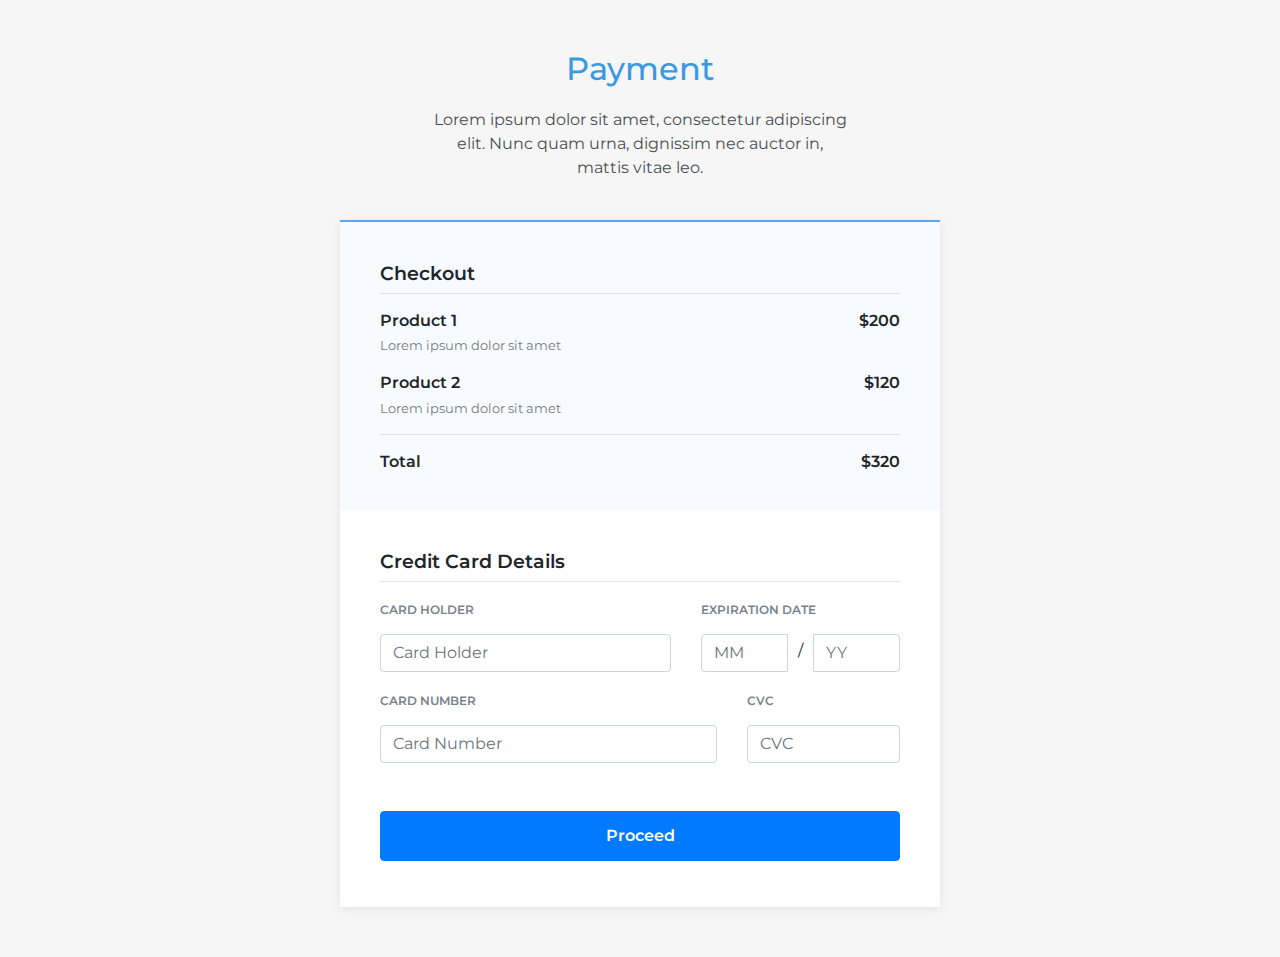
<file: payment.html>
<!DOCTYPE html>
<html>
<head>
  <title>Payment</title>
  <meta charset="utf-8">
  <meta name="viewport" content="width=device-width, initial-scale=1">
  <link rel="stylesheet" href="https://maxcdn.bootstrapcdn.com/bootstrap/4.0.0/css/bootstrap.min.css">
  <link href="https://fonts.googleapis.com/css?family=Montserrat" rel="stylesheet">
  <link rel="stylesheet" href="payment.css">
</head>
<body>
  <main class="page payment-page">
    <section class="payment-form dark">
      <div class="container">
        <div class="block-heading">
          <h2>Payment</h2>
          <p>Lorem ipsum dolor sit amet, consectetur adipiscing elit. Nunc quam urna, dignissim nec auctor in, mattis vitae leo.</p>
        </div>
        <form>
          <div class="products">
            <h3 class="title">Checkout</h3>
            <div class="item">
              <span class="price">$200</span>
              <p class="item-name">Product 1</p>
              <p class="item-description">Lorem ipsum dolor sit amet</p>
            </div>
            <div class="item">
              <span class="price">$120</span>
              <p class="item-name">Product 2</p>
              <p class="item-description">Lorem ipsum dolor sit amet</p>
            </div>
            <div class="total">Total<span class="price">$320</span></div>
          </div>
          <div class="card-details">
            <h3 class="title">Credit Card Details</h3>
            <div class="row">
              <div class="form-group col-sm-7">
                <label for="card-holder">Card Holder</label>
                <input id="card-holder" type="text" class="form-control" placeholder="Card Holder" aria-label="Card Holder" aria-describedby="basic-addon1">
              </div>
              <div class="form-group col-sm-5">
                <label for="">Expiration Date</label>
                <div class="input-group expiration-date">
                  <input type="text" class="form-control" placeholder="MM" aria-label="MM" aria-describedby="basic-addon1">
                  <span class="date-separator">/</span>
                  <input type="text" class="form-control" placeholder="YY" aria-label="YY" aria-describedby="basic-addon1">
                </div>
              </div>
              <div class="form-group col-sm-8">
                <label for="card-number">Card Number</label>
                <input id="card-number" type="text" class="form-control" placeholder="Card Number" aria-label="Card Holder" aria-describedby="basic-addon1">
              </div>
              <div class="form-group col-sm-4">
                <label for="cvc">CVC</label>
                <input id="cvc" type="text" class="form-control" placeholder="CVC" aria-label="Card Holder" aria-describedby="basic-addon1">
              </div>
              <div class="form-group col-sm-12">
                <button type="button" class="btn btn-primary btn-block">Proceed</button>
              </div>
            </div>
          </div>
        </form>
      </div>
    </section>
  </main>
</body>
<script src="https://code.jquery.com/jquery-3.2.1.min.js"></script>
<script src="https://maxcdn.bootstrapcdn.com/bootstrap/4.0.0/js/bootstrap.min.js"></script>
</body>
</html>
</file>
<file: payment.css>
.payment-form{
	padding-bottom: 50px;
	font-family: 'Montserrat', sans-serif;
}

.payment-form.dark{
	background-color: #f6f6f6;
}

.payment-form .content{
	box-shadow: 0px 2px 10px rgba(0, 0, 0, 0.075);
	background-color: white;
}

.payment-form .block-heading{
    padding-top: 50px;
    margin-bottom: 40px;
    text-align: center;
}

.payment-form .block-heading p{
	text-align: center;
	max-width: 420px;
	margin: auto;
	opacity:0.7;
}

.payment-form.dark .block-heading p{
	opacity:0.8;
}

.payment-form .block-heading h1,
.payment-form .block-heading h2,
.payment-form .block-heading h3 {
	margin-bottom:1.2rem;
	color: #3b99e0;
}

.payment-form form{
	border-top: 2px solid #5ea4f3;
	box-shadow: 0px 2px 10px rgba(0, 0, 0, 0.075);
	background-color: #ffffff;
	padding: 0;
	max-width: 600px;
	margin: auto;
}

.payment-form .title{
	font-size: 1em;
	border-bottom: 1px solid rgba(0,0,0,0.1);
	margin-bottom: 0.8em;
	font-weight: 600;
	padding-bottom: 8px;
}

.payment-form .products{
	background-color: #f7fbff;
    padding: 25px;
}

.payment-form .products .item{
	margin-bottom:1em;
}

.payment-form .products .item-name{
	font-weight:600;
	font-size: 0.9em;
}

.payment-form .products .item-description{
	font-size:0.8em;
	opacity:0.6;
}

.payment-form .products .item p{
	margin-bottom:0.2em;
}

.payment-form .products .price{
	float: right;
	font-weight: 600;
	font-size: 0.9em;
}

.payment-form .products .total{
	border-top: 1px solid rgba(0, 0, 0, 0.1);
	margin-top: 10px;
	padding-top: 19px;
	font-weight: 600;
	line-height: 1;
}

.payment-form .card-details{
	padding: 25px 25px 15px;
}

.payment-form .card-details label{
	font-size: 12px;
	font-weight: 600;
	margin-bottom: 15px;
	color: #79818a;
	text-transform: uppercase;
}

.payment-form .card-details button{
	margin-top: 0.6em;
	padding:12px 0;
	font-weight: 600;
}

.payment-form .date-separator{
 	margin-left: 10px;
    margin-right: 10px;
    margin-top: 5px;
}

@media (min-width: 576px) {
	.payment-form .title {
		font-size: 1.2em; 
	}

	.payment-form .products {
		padding: 40px; 
  	}

	.payment-form .products .item-name {
		font-size: 1em; 
	}

	.payment-form .products .price {
    	font-size: 1em; 
	}

  	.payment-form .card-details {
    	padding: 40px 40px 30px; 
    }

  	.payment-form .card-details button {
    	margin-top: 2em; 
    } 
}
</file>
